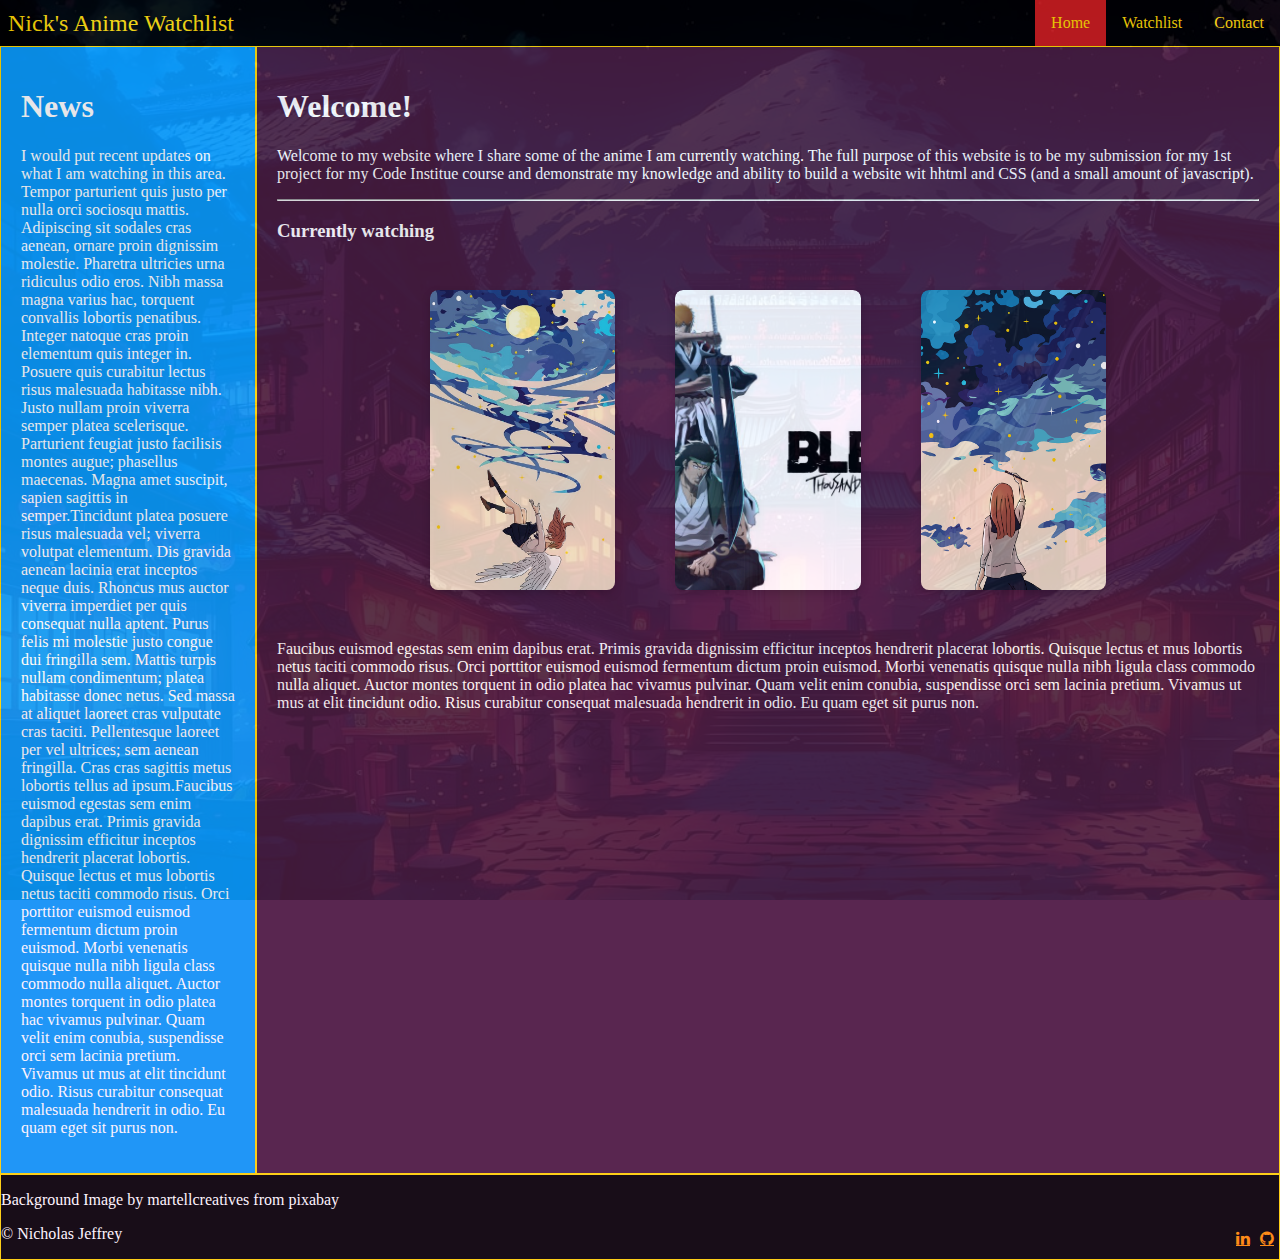
<file: index.html>
<!DOCTYPE html>
<html lang="en">
  <head>
    <title>Nick's Anime Watchlist</title>
    <meta charset="UTF-8" />
    <meta name="viewport" content="width=device-width, initial-scale=1.0" />
    <link rel="stylesheet" href="assets/CSS/style.css" />
    <link rel="icon" type="image/x-icon" href="assets/Images/profile.png" />
    <script src="assets/Java/script.js" defer></script>
  </head>
  <body>
    <header>
      <nav class="navbar">
        <div class="brand-title">Nick's Anime Watchlist</div>
        <a href="#" class="toggle-button">
          <span class="bar"></span>
          <span class="bar"></span>
          <span class="bar"></span>
        </a>
        <div class="navbar-links">
          <ul>
            <li><a class="active" href="index.html">Home</a></li>
            <li><a href="watch.html">Watchlist</a></li>
            <li><a href="contact.html">Contact</a></li>
          </ul>
        </div>
      </nav>
    </header>

    <div class="flex-container">
      <div class="flexbox-item flexbox-item-news">
        <h1>News</h1>
        <p>
          I would put recent updates on what I am watching in this area. Tempor
          parturient quis justo per nulla orci sociosqu mattis. Adipiscing sit
          sodales cras aenean, ornare proin dignissim molestie. Pharetra
          ultricies urna ridiculus odio eros. Nibh massa magna varius hac,
          torquent convallis lobortis penatibus. Integer natoque cras proin
          elementum quis integer in. Posuere quis curabitur lectus risus
          malesuada habitasse nibh. Justo nullam proin viverra semper platea
          scelerisque. Parturient feugiat justo facilisis montes augue;
          phasellus maecenas. Magna amet suscipit, sapien sagittis in
          semper.Tincidunt platea posuere risus malesuada vel; viverra volutpat
          elementum. Dis gravida aenean lacinia erat inceptos neque duis.
          Rhoncus mus auctor viverra imperdiet per quis consequat nulla aptent.
          Purus felis mi molestie justo congue dui fringilla sem. Mattis turpis
          nullam condimentum; platea habitasse donec netus. Sed massa at aliquet
          laoreet cras vulputate cras taciti. Pellentesque laoreet per vel
          ultrices; sem aenean fringilla. Cras cras sagittis metus lobortis
          tellus ad ipsum.Faucibus euismod egestas sem enim dapibus erat. Primis
          gravida dignissim efficitur inceptos hendrerit placerat lobortis.
          Quisque lectus et mus lobortis netus taciti commodo risus. Orci
          porttitor euismod euismod fermentum dictum proin euismod. Morbi
          venenatis quisque nulla nibh ligula class commodo nulla aliquet.
          Auctor montes torquent in odio platea hac vivamus pulvinar. Quam velit
          enim conubia, suspendisse orci sem lacinia pretium. Vivamus ut mus at
          elit tincidunt odio. Risus curabitur consequat malesuada hendrerit in
          odio. Eu quam eget sit purus non.
        </p>
      </div>
      <div class="flexbox-item flexbox-item-main">
        <h1>Welcome!</h1>
        <p>
          Welcome to my website where I share some of the anime I am currently
          watching. The full purpose of this website is to be my submission for
          my 1st project for my Code Institue course and demonstrate my
          knowledge and ability to build a website wit hhtml and CSS (and a
          small amount of javascript).
        </p>
        <hr />
        <h3>Currently watching</h3>
        <div class="preview-row">
          <div class="preview-column">
            <div class="card">
              <img
                src="assets/Images/girl-8435329_1280.png"
                alt="pictture of a girl falling"
              />
              <p>
                Image by ANDRI TEGAR MAHARDIKA from Pixabay Lorem ipsum odor
                amet, consectetuer adipiscing elit. Conubia euismod pulvinar
                habitant porta senectus inceptos.
              </p>
            </div>
          </div>
          <div class="preview-column">
            <div class="card">
              <img
                src="assets/Images/bleach.jpg"
                alt="Bleach Thousand year bloodwar arc poster"
              />
              <h3>BLEACH</h3>
              <p>Synopsis from myanimelist.net:</p>
              <blockquote
                cite="https://myanimelist.net/anime/41467/Bleach__Sennen_Kessen-hen"
              >
                Substitute Soul Reaper Ichigo Kurosaki spends his days fighting
                against Hollows, dangerous evil spirits that threaten Karakura
                Town. Ichigo carries out his quest with his closest allies:
                Orihime Inoue, his childhood friend with a talent for healing;
                Yasutora Sado, his high school classmate with superhuman
                strength; and Uryuu Ishida, Ichigo's Quincy rival. Ichigo's
                vigilante routine is disrupted by the sudden appearance of
                Asguiaro Ebern, a dangerous Arrancar who heralds the return of
                Yhwach, an ancient Quincy king. Yhwach seeks to reignite the
                historic blood feud between Soul Reaper and Quincy, and he sets
                his sights on erasing both the human world and the Soul Society
                for good. Yhwach launches a two-pronged invasion into both the
                Soul Society and Hueco Mundo, the home of Hollows and Arrancar.
                In retaliation, Ichigo and his friends must fight alongside old
                allies and enemies alike to end Yhwach's campaign of carnage
                before the world itself comes to an end. [Written by MAL
                Rewrite]
              </blockquote>
            </div>
          </div>
          <div class="preview-column">
            <div class="card">
              <img
                src="assets/Images/girl-2.png"
                alt="picture of a girl painting"
              />
              <p>
                Image by ANDRI TEGAR MAHARDIKA from Pixabay Lorem ipsum odor
                amet, consectetuer adipiscing elit. Conubia euismod pulvinar
                habitant porta senectus inceptos.
              </p>
            </div>
          </div>
        </div>
        <p>
          Faucibus euismod egestas sem enim dapibus erat. Primis gravida
          dignissim efficitur inceptos hendrerit placerat lobortis. Quisque
          lectus et mus lobortis netus taciti commodo risus. Orci porttitor
          euismod euismod fermentum dictum proin euismod. Morbi venenatis
          quisque nulla nibh ligula class commodo nulla aliquet. Auctor montes
          torquent in odio platea hac vivamus pulvinar. Quam velit enim conubia,
          suspendisse orci sem lacinia pretium. Vivamus ut mus at elit tincidunt
          odio. Risus curabitur consequat malesuada hendrerit in odio. Eu quam
          eget sit purus non.
        </p>
      </div>
      <div class="flexbox-item flexbox-item-foot">
        <p>Background Image by martellcreatives from pixabay</p>
        <a
          href="https://github.com/Nicholas-Jeffrey"
          class="fa fa-github"
          target="_blank"
        ></a>
        <a
          href="https://www.linkedin.com/in/nicholas-jeffrey-53581b199"
          class="fa fa-linkedin"
          target="_blank"
        ></a>
        <p>&#xA9; Nicholas Jeffrey</p>
      </div>
    </div>
  </body>
</html>
</file>
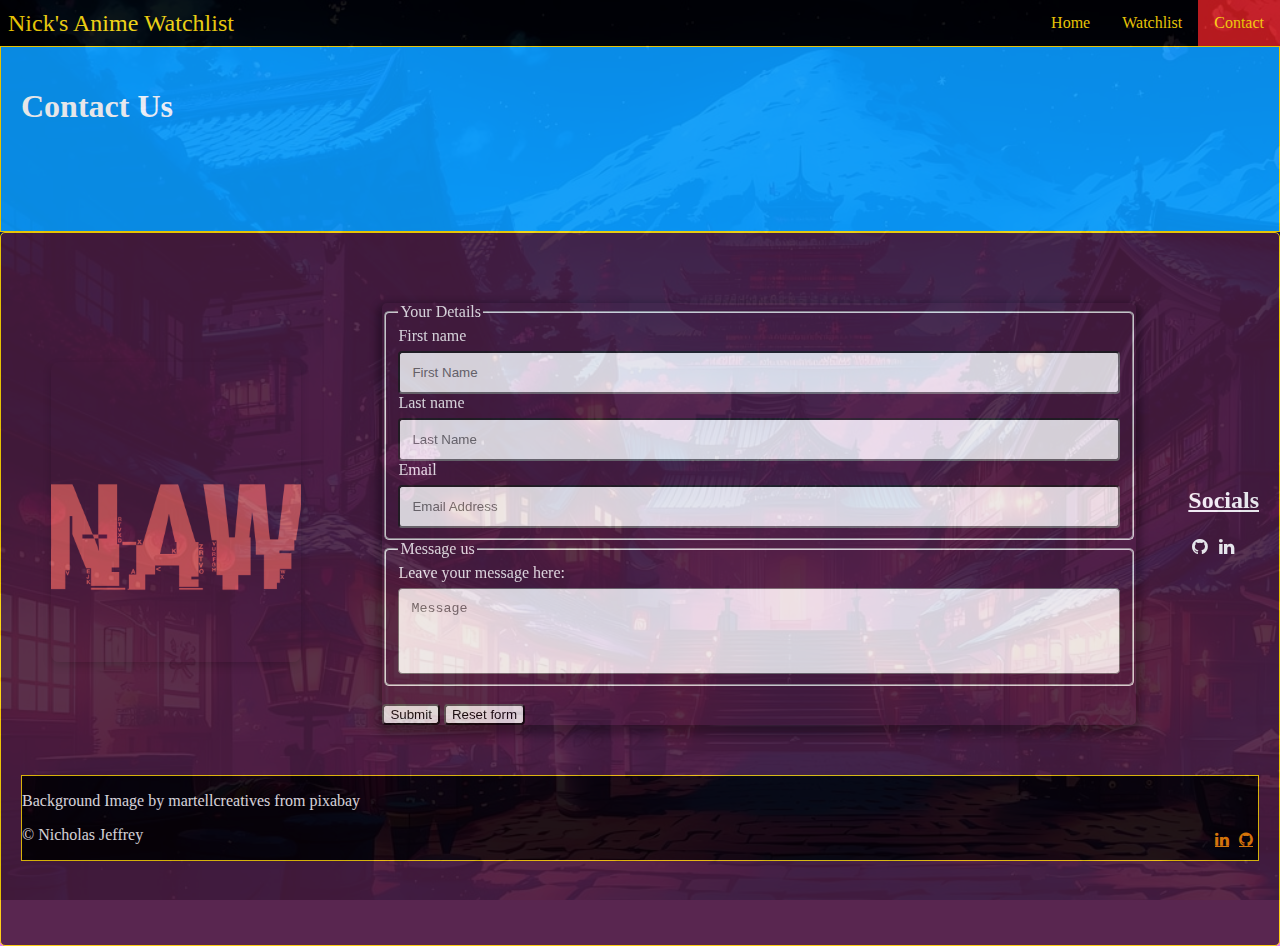
<file: contact.html>
<!DOCTYPE html>
<html lang="en">
  <head>
    <title>Nick's Anime Watchlist - Contact</title>
    <meta charset="UTF-8" />
    <meta name="viewport" content="width=device-width, initial-scale=1.0" />
    <link rel="stylesheet" href="assets/CSS/style.css" />
    <link rel="icon" type="image/x-icon" href="assets/Images/profile.png" />
    <script src="assets/Java/script.js" defer></script>
  </head>
  <body>
    <header>
      <nav class="navbar">
        <div class="brand-title">Nick's Anime Watchlist</div>
        <a href="#" class="toggle-button">
          <span class="bar"></span>
          <span class="bar"></span>
          <span class="bar"></span>
        </a>
        <div class="navbar-links">
          <ul>
            <li><a href="index.html">Home</a></li>
            <li><a href="watch.html">Watchlist</a></li>
            <li><a class="active" href="contact.html">Contact</a></li>
          </ul>
        </div>
      </nav>
    </header>
    <div class="flex-container">
      <div class="flexbox-item flexbox-item-news contact">
        <h1>Contact Us</h1>
      </div>
      <div class="flexbox-item flexbox-item-main container">
        <div class="preview-row">
          <div class="preview-column">
            <div class="card">
              <img src="assets/Images/profile.png" />
              <p>
                Get in contact with us! We'd love to hear if you have and
                enquires or feedback you'd like to provide :)!
              </p>
            </div>
          </div>
          <div class="flexbox-item flexbox-item-contact-form">
            <form
              action="https://formdump.codeinstitute.net"
              target="_blank"
              method="post"
              autocomplete="on"
            >
              <fieldset>
                <legend>Your Details</legend>
                <label for="fname">First name</label><br />
                <input
                  type="text"
                  id="fname"
                  name="fname"
                  placeholder="First Name"
                /><br />
                <label for="lname">Last name</label><br />
                <input
                  type="text"
                  id="lname"
                  name="lname"
                  placeholder="Last Name"
                /><br />
                <label for="email">Email</label> <br />
                <input
                  type="email"
                  id="email"
                  name="email"
                  placeholder="Email Address"
                />
              </fieldset>
              <fieldset>
                <legend>Message us</legend>
                <label for="feedback"> Leave your message here:</label>
                <br />
                <textarea
                  id="feedback"
                  rows="4"
                  cols="87"
                  name="feedback"
                  placeholder="Message"
                ></textarea>
              </fieldset>
              <br />
              <input type="submit" value="Submit" />
              <input type="reset" value="Reset form" />
            </form>
          </div>
          <div class="socials">
            <h2>Socials</h2>
            <a
              href="https://github.com/Nicholas-Jeffrey"
              class="fa fa-github"
              target="_blank"
            ></a>
            <a
              href="https://www.linkedin.com/in/nicholas-jeffrey-53581b199"
              class="fa fa-linkedin"
              target="_blank"
            ></a>
          </div>
        </div>
        <div class="flexbox-item flexbox-item-foot">
          <p>Background Image by martellcreatives from pixabay</p>
          <a
            href="https://github.com/Nicholas-Jeffrey"
            class="fa fa-github"
            target="_blank"
          ></a>
          <a
            href="https://www.linkedin.com/in/nicholas-jeffrey-53581b199"
            class="fa fa-linkedin"
            target="_blank"
          ></a>
          <p>&#xA9; Nicholas Jeffrey</p>
        </div>
      </div>
    </div>
  </body>
</html>
</file>
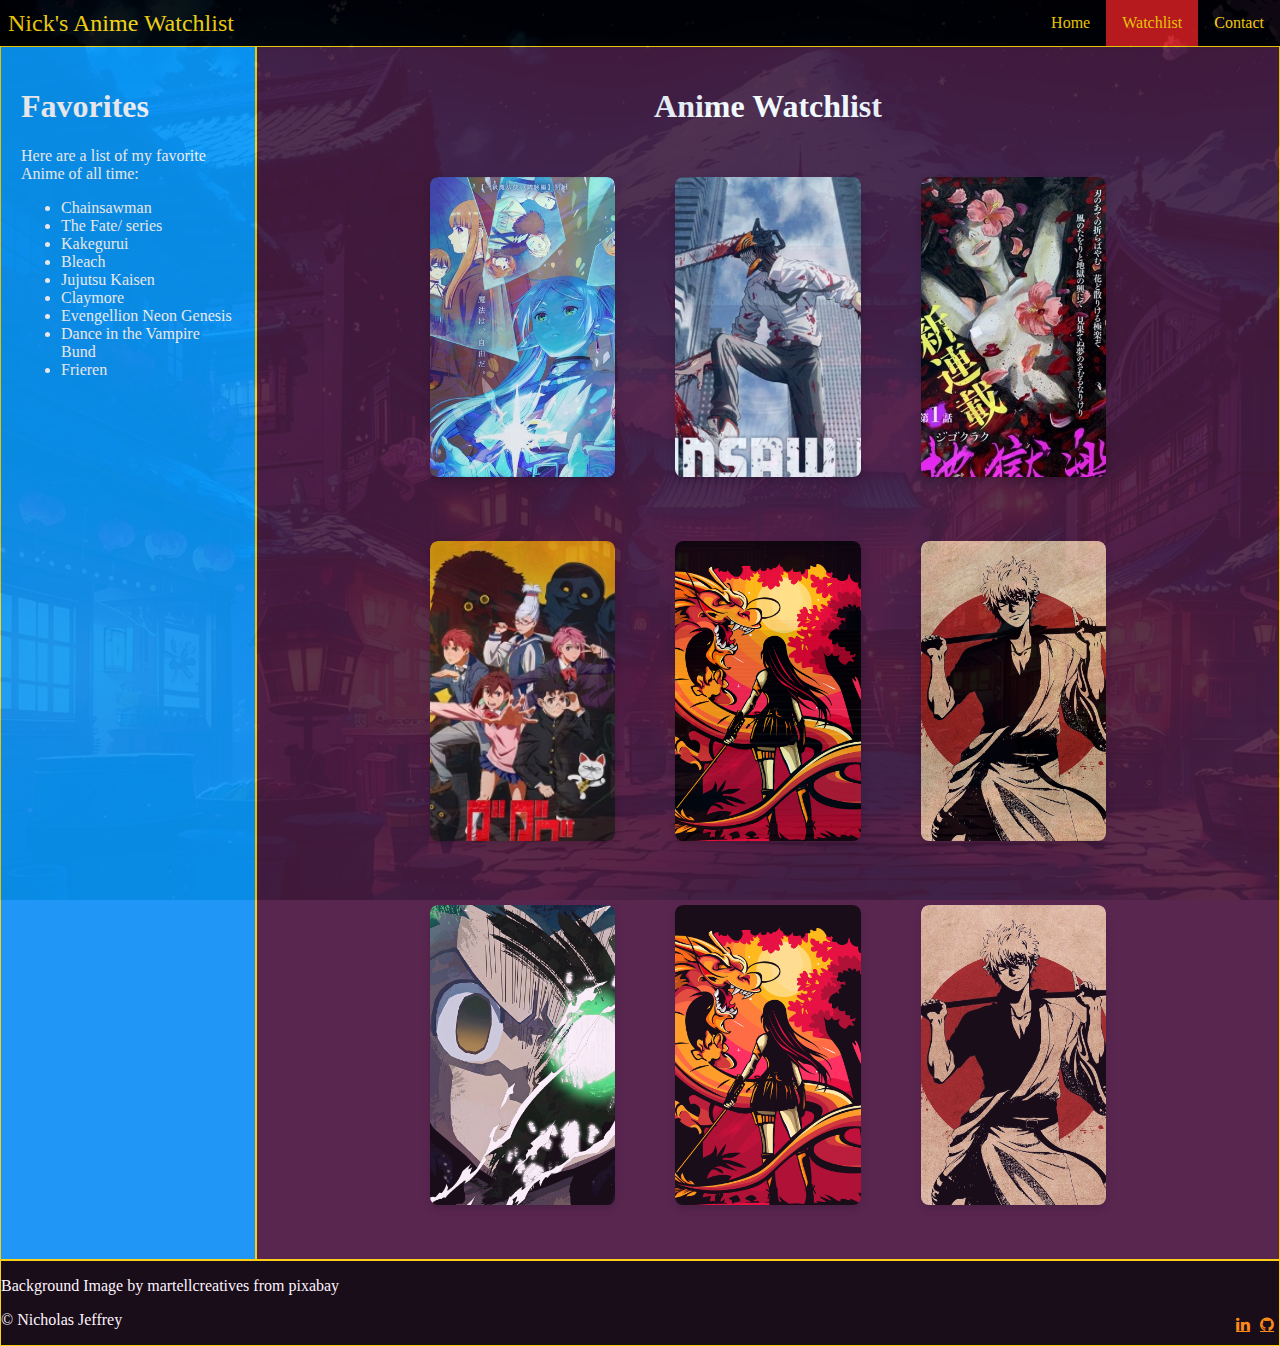
<file: watch.html>
<!DOCTYPE html>
<html lang="en">
  <head>
    <title>Nick's Anime Watchlist - About</title>
    <meta charset="UTF-8" />
    <meta name="viewport" content="width=device-width, initial-scale=1.0" />
    <link rel="stylesheet" href="assets/CSS/style.css" />
    <link rel="icon" type="image/x-icon" href="assets/Images/profile.png" />
    <script src="assets/Java/script.js" defer></script>
  </head>
  <body>
    <header>
      <nav class="navbar">
        <div class="brand-title">Nick's Anime Watchlist</div>
        <a href="#" class="toggle-button">
          <span class="bar"></span>
          <span class="bar"></span>
          <span class="bar"></span>
        </a>
        <div class="navbar-links">
          <ul>
            <li><a href="index.html">Home</a></li>
            <li><a class="active" href="watch.html">Watchlist</a></li>
            <li><a href="contact.html">Contact</a></li>
          </ul>
        </div>
      </nav>
    </header>
    <div class="flex-container">
      <div class="flexbox-item flexbox-item-news">
        <h1>Favorites</h1>
        <p>Here are a list of my favorite Anime of all time:</p>
        <ul>
          <li>Chainsawman</li>
          <li>The Fate/ series</li>
          <li>Kakegurui</li>
          <li>Bleach</li>
          <li>Jujutsu Kaisen</li>
          <li>Claymore</li>
          <li>Evengellion Neon Genesis</li>
          <li>Dance in the Vampire Bund</li>
          <li>Frieren</li>
        </ul>
      </div>
      <div class="flexbox-item flexbox-item-main">
        <div class="gallery">
          <h1 style="text-align: center">Anime Watchlist</h2>
          <div class="preview-row">
            <div class="preview-column">
              <div class="card">
                <img src="assets/Images/Frieren.jpg" />
                <p>
                  Image from myanimelist.net - Ridiculus nibh velit sociosqu
                  urna; conubia tempor ornare. Finibus nostra penatibus varius
                  fermentum ad curabitur sem eleifend. Mattis ultrices aptent
                  vitae morbi per in accumsan tellus.
                </p>
              </div>
            </div>
            <div class="preview-column">
              <div class="card">
                <img src="assets/Images/chainsawman.jpg" />
                <p>
                  Image from myanimelist.net - Ridiculus nibh
                  velit sociosqu urna; conubia tempor ornare. Finibus nostra
                  penatibus varius fermentum ad curabitur sem eleifend. Mattis
                  ultrices aptent vitae morbi per in accumsan tellus.
                </p>
              </div>
            </div>
            <div class="preview-column">
              <div class="card">
                <img src="assets/Images/hell.jpg" />
                <p>
                  Image myanimelist.net - Ridiculus nibh velit
                  sociosqu urna; conubia tempor ornare. Finibus nostra penatibus
                  varius fermentum ad curabitur sem eleifend. Mattis ultrices
                  aptent vitae morbi per in accumsan tellus.
                </p>
              </div>
            </div>
          </div>
          <div class="preview-row">
            <div class="preview-column">
              <div class="card">
                <img src="assets/Images/dandadan.jpg" />
                <p>
                  Image from myanimelist.net - Ridiculus nibh velit sociosqu
                  urna; conubia tempor ornare. Finibus nostra penatibus varius
                  fermentum ad curabitur sem eleifend. Mattis ultrices aptent
                  vitae morbi per in accumsan tellus.
                </p>
              </div>
            </div>
            <div class="preview-column">
              <div class="card">
                <img src="assets/Images/dragon.png" />
                <p>
                  Image by ANDRI TEGAR MAHARDIKA from Pixabay - Ridiculus nibh
                  velit sociosqu urna; conubia tempor ornare. Finibus nostra
                  penatibus varius fermentum ad curabitur sem eleifend. Mattis
                  ultrices aptent vitae morbi per in accumsan tellus.
                </p>
              </div>
            </div>
            <div class="preview-column">
              <div class="card">
                <img src="assets/Images/gintoki.jpg" />
                <p>
                  Image by Pouya Rahimi from Pixabay - Ridiculus nibh velit
                  sociosqu urna; conubia tempor ornare. Finibus nostra penatibus
                  varius fermentum ad curabitur sem eleifend. Mattis ultrices
                  aptent vitae morbi per in accumsan tellus.
                </p>
              </div>
            </div>
          </div>
          <div class="preview-row">
            <div class="preview-column">
              <div class="card">
                <img src="assets/Images/boy.jpg" />
                <p>
                  Image by DISerTO from Pixabay - Ridiculus nibh velit sociosqu
                  urna; conubia tempor ornare. Finibus nostra penatibus varius
                  fermentum ad curabitur sem eleifend. Mattis ultrices aptent
                  vitae morbi per in accumsan tellus.
                </p>
              </div>
            </div>
            <div class="preview-column">
              <div class="card">
                <img src="assets/Images/dragon.png" />
                <p>
                  Image by ANDRI TEGAR MAHARDIKA from Pixabay - Ridiculus nibh
                  velit sociosqu urna; conubia tempor ornare. Finibus nostra
                  penatibus varius fermentum ad curabitur sem eleifend. Mattis
                  ultrices aptent vitae morbi per in accumsan tellus.
                </p>
              </div>
            </div>
            <div class="preview-column">
              <div class="card">
                <img src="assets/Images/gintoki.jpg" />
                <p>
                  Image by Pouya Rahimi from Pixabay - Ridiculus nibh velit
                  sociosqu urna; conubia tempor ornare. Finibus nostra penatibus
                  varius fermentum ad curabitur sem eleifend. Mattis ultrices
                  aptent vitae morbi per in accumsan tellus.
                </p>
              </div>
            </div>
          </div>
        </div>
      </div>
      <div class="flexbox-item flexbox-item-foot">
        <p>Background Image by martellcreatives from pixabay</p>
        <a
          href="https://github.com/Nicholas-Jeffrey"
          class="fa fa-github"
          target="_blank"
        ></a>
        <a
          href="https://www.linkedin.com/in/nicholas-jeffrey-53581b199"
          class="fa fa-linkedin"
          target="_blank"
        ></a>
        <p>&#xA9; Nicholas Jeffrey</p>
      </div>
    </div>
  </body>
</html>
</file>
<file: assets/CSS/style.css>
@import url(https://cdnjs.cloudflare.com/ajax/libs/font-awesome/4.7.0/css/font-awesome.min.css);

* {
  box-sizing: border-box;
}
html {
  height: 100%;
}
body {
  background-image: url("../Images/village-8663792_1280.jpg");
  background-color: violet;
  background-repeat: no-repeat;
  background-attachment: fixed;
  background-size: cover;
  color: white;
  margin: 0;
  padding: 0;
  max-height: max-content;
  max-width: fit-content;
}

/* styling for flex box for whole website */
.flex-container {
  display: flex;
  flex-wrap: wrap;
  flex-direction: row;
  align-items: stretch;
  margin: 0;
  padding: 0;
  min-height: 100vh;
}
.flexbox-item {
  border-style: solid;
  border-width: 1px;
  border-color: gold;
  opacity: 0.9;
}
.flexbox-item-news {
  flex: 20%;
  padding: 20px;
  background-color: #0a99f8;
}
.flexbox-item-main {
  flex: 80%;
  padding: 20px;
  background-color: #481c3e;
}

.flexbox-item-foot {
  width: 100%;
  background-color: black;
  opacity: 0.9;
  bottom: 0;
}
.flexbox-item-foot a {
  float: right;
  margin: 5px;
  color: darkorange;
}
/* nav bar styling */
.navbar {
  display: flex;
  justify-content: space-between;
  align-items: center;
  color: gold;
  background-color: black;
  opacity: 0.9;
}
.brand-title {
  font-size: 1.5rem;
  margin: 0.5rem;
}
.navbar-links ul {
  margin: 0;
  padding: 0;
  display: flex;
}
.navbar-links li {
  list-style: none;
}
.navbar-links li a {
  display: block;
  color: gold;
  text-align: center;
  padding: 14px 16px;
  text-decoration: none;
}
.navbar-links li a:hover:not(.active) {
  background-color: rgb(202, 28, 28);
}
.navbar-links a.active {
  background-color: rgb(202, 28, 28);
}
.toggle-button {
  position: absolute;
  top: 0.75rem;
  right: 1rem;
  display: none;
  flex-direction: column;
  justify-content: space-between;
  width: 30px;
  height: 21px;
}
.toggle-button .bar {
  height: 3px;
  width: 100%;
  background-color: white;
  border-radius: 10px;
}
/*styling for pictures */
.preview-row {
  display: flex;
  align-items: center;
  justify-content: center;
}
.preview-column {
  float: left;
  width: 25%;
}
.preview-row:after {
  display: table;
  clear: both;
  content: "";
}
.card h3 {
  text-decoration: underline;
}
.card {
  display: inline-block;
  margin: 30px;
  border-radius: 8px;
  box-shadow: 0 4px 8px 0 rgba(0, 0, 0, 0.2);
  transition: 0.3s;
  height: 300px;
  overflow: auto;
}

.card:hover {
  box-shadow: 0 8px 16px 0 rgba(0, 0, 0, 0.2);
}
.card img {
  width: 100%;
  height: 350px;
  border-radius: 8px 8px 0 0;
  object-fit: cover;
}
.card-body {
  padding: 16px;
  text-align: center;
}
.card-body h3 {
  margin-bottom: 10px;
}

/* Form and contact page styling*/
.flexbox-item-contact-form input[type="text"],
input[type="email"],
select,
textarea {
  width: 100%;
  padding: 12px;
  border-radius: 4px;
  resize: vertical;
  float: left;
  margin-top: 6px;
  content: "";
  display: table;
  clear: both;
}
.flexbox-item-contact-form fieldset {
  border-radius: 5px;
}
.contact {
  flex-direction: column;
  width: 100%;
  flex: 100%;
}
.container {
  border-radius: 5px;
  padding: 20px;
  background-color: #481c3e;
  margin: 0;
}
.flexbox-item-contact-form {
  border-style: hidden;
  border-radius: 5px;
  box-shadow: 0 5px 8px 5px rgba(0, 0, 0, 0.4);
  margin-right: auto;
  margin-top: 50px;
  margin-bottom: 50px;
  margin-left: auto;
  max-width: fit-content;
}
.flexbox-item-contact-form form {
  max-width: fit-content;
}
.flexbox-item-contact-form input[type="submit"],
input[type="reset"] {
  border-radius: 4px;
}
/* socials styling for contact page*/
.socials h2 {
  text-decoration: underline;
}
.socials a {
  color: white;
  font-size: large;
  padding: 4px;
  text-decoration: none;
}
.socials a:hover {
  color: darkorange;
}
/* styling for different screens */

@media screen and (max-width: 800px) {
  .toggle-button {
    display: flex;
  }
  .navbar-links {
    display: none;
    width: 100%;
  }
  .navbar {
    flex-direction: column;
    align-items: flex-start;
  }
  .navbar-links ul {
    width: 100%;
    flex-direction: column;
  }
  .navbar-links li {
    text-align: center;
  }
  .navbar-links li a {
    padding: 0.5rem 1rem;
  }
  .navbar-links.active {
    display: flex;
  }
  body {
    background-position: center;
    font-size: x-large;
  }
  .flex-container {
    flex-direction: column;
    justify-self: unset;
  }
  .preview-row {
    display: block;
  }
  .preview-column {
    display: flex;
    align-items: center;
    justify-content: center;
    width: 100%;
  }
  .card {
    width: 80%;
  }
  .card img {
    height: 200px;
  }
  .card-body {
    height: 220px;
  }
}
</file>
